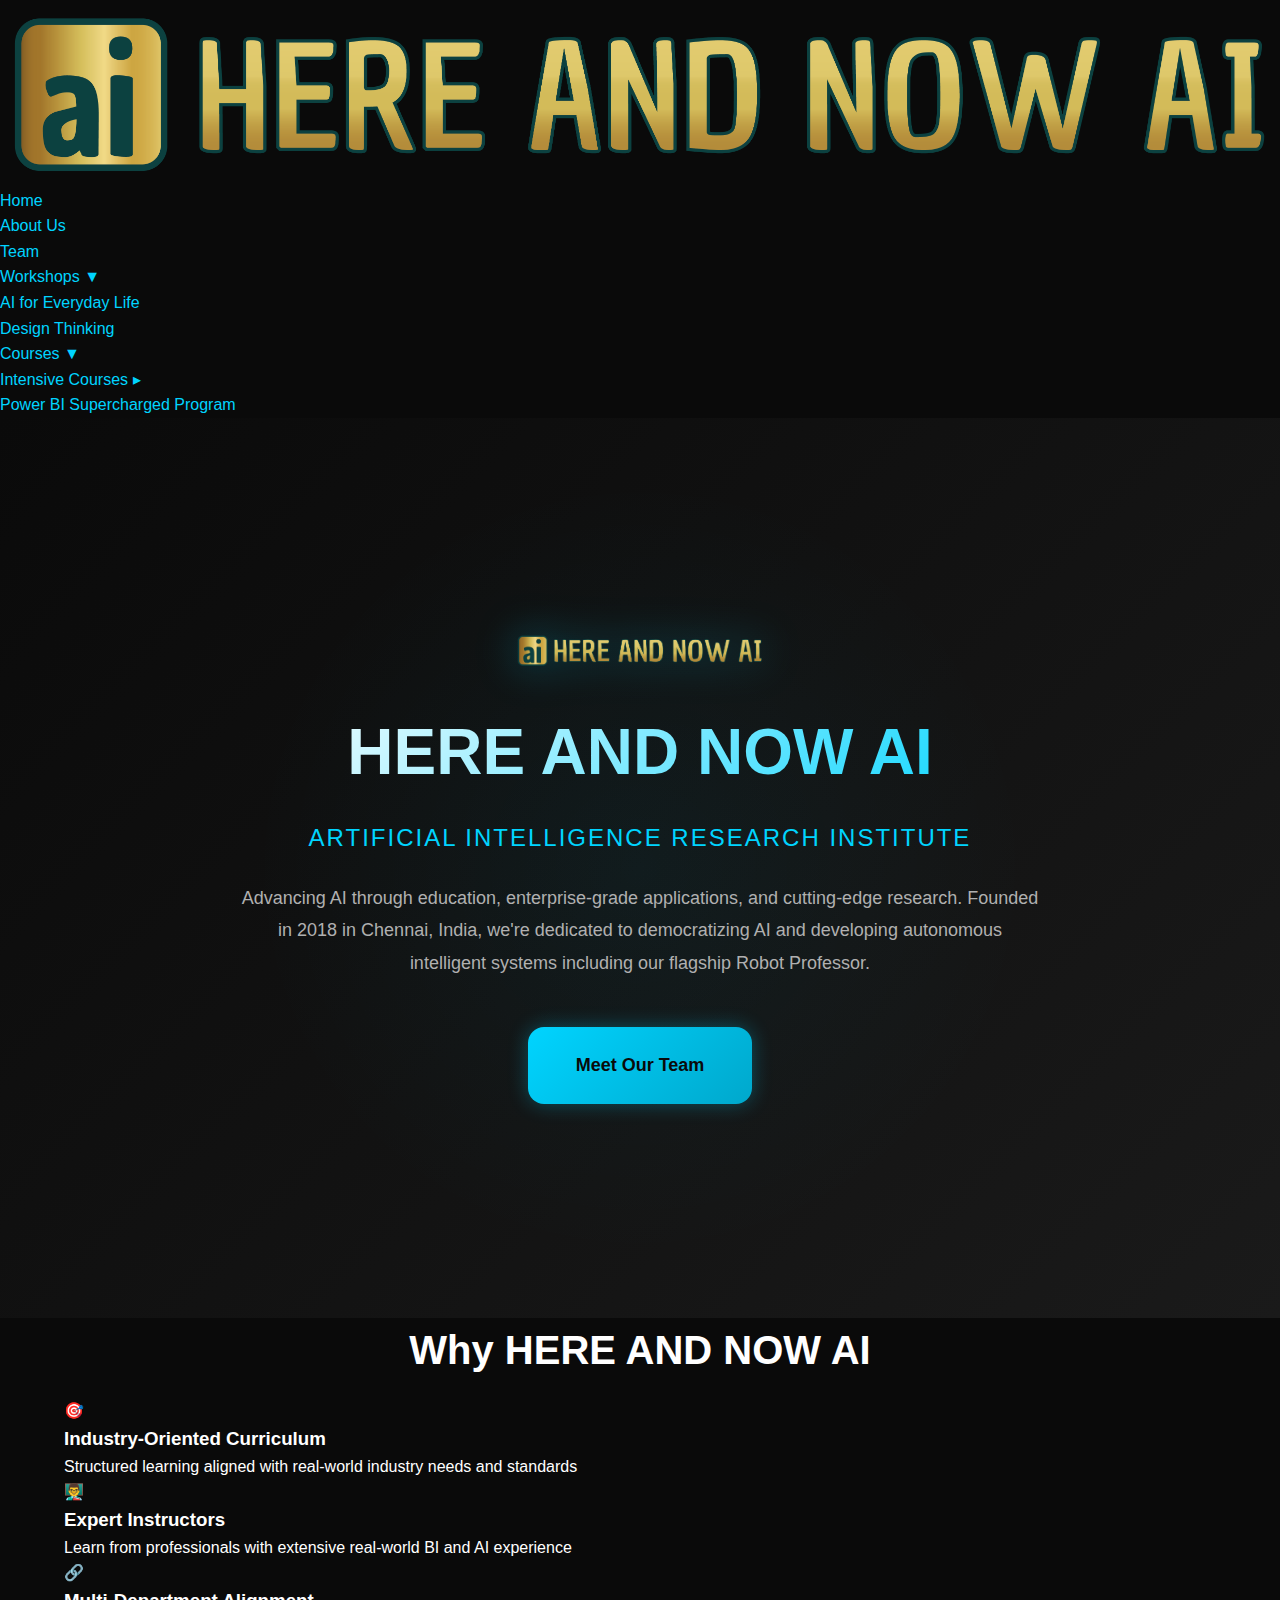
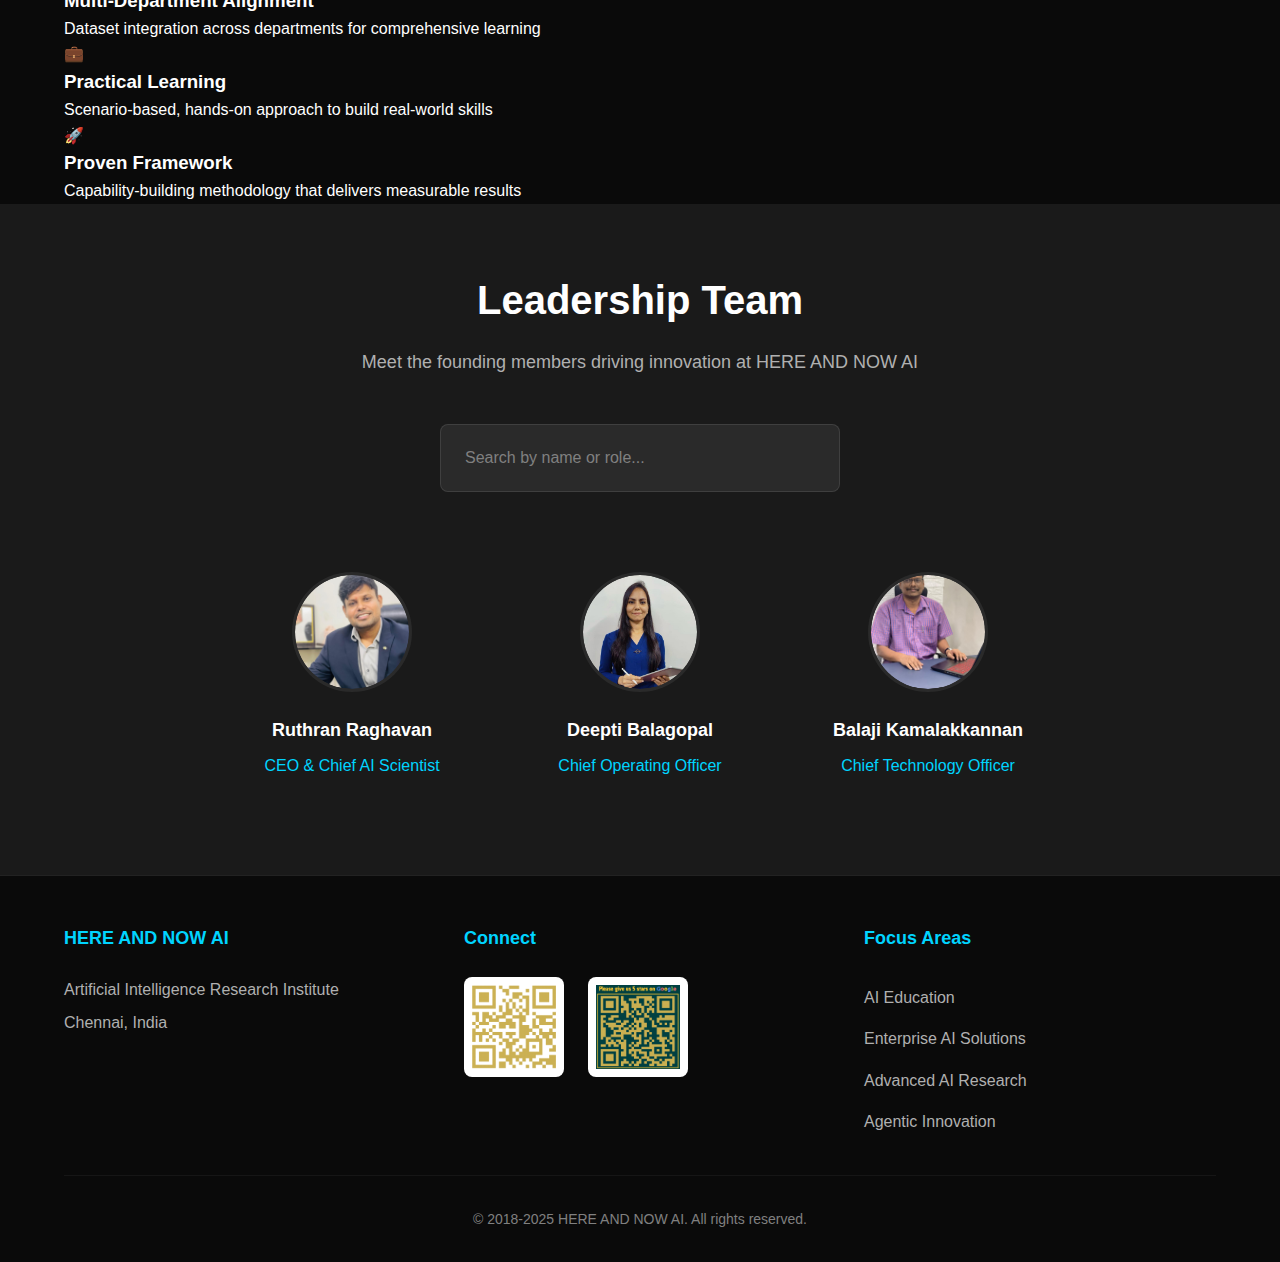
<file: index.html>
<!DOCTYPE html>
<html lang="en">
<head>
    <meta charset="UTF-8">
    <meta name="viewport" content="width=device-width, initial-scale=1.0">
    <meta name="description" content="HERE AND NOW AI - Artificial Intelligence Research Institute based in Chennai, India. Meet our leadership team dedicated to democratizing AI education and advancing AI research.">
    <meta name="keywords" content="AI, Artificial Intelligence, Research Institute, Chennai, Machine Learning, AI Education">
    <meta name="author" content="HERE AND NOW AI">
    
    <!-- Open Graph / Social Media Meta Tags -->
    <meta property="og:title" content="HERE AND NOW AI - Leadership Team">
    <meta property="og:description" content="Meet the founding members of HERE AND NOW AI, an AI Research Institute advancing artificial intelligence through education, enterprise solutions, and research.">
    <meta property="og:image" content="./assets/images/logo-here-and-now-ai.png">
    <meta property="og:url" content="https://hereandnowai.com">
    <meta property="og:type" content="website">
    
    <!-- Twitter Card Meta Tags -->
    <meta name="twitter:card" content="summary_large_image">
    <meta name="twitter:title" content="HERE AND NOW AI - Leadership Team">
    <meta name="twitter:description" content="Meet the founding members of HERE AND NOW AI, an AI Research Institute based in Chennai, India.">
    <meta name="twitter:image" content="./assets/images/logo-here-and-now-ai.png">
    
    <title>HERE AND NOW AI - Leadership Team Profiles</title>
    <link rel="stylesheet" href="./css/styles.css">
</head>
<body>
    <!-- Navigation Bar -->
    <nav id="mainNav" class="main-nav">
        <div class="nav-container">
            <a href="#hero" class="nav-logo">
                <img src="./assets/images/logo-here-and-now-ai.png" alt="HERE AND NOW AI" class="nav-logo-img">
            </a>
            <ul class="nav-links">
                <li><a href="#hero" class="nav-link active">Home</a></li>
                <li><a href="./about-us.html" class="nav-link">About Us</a></li>
                <li><a href="#team" class="nav-link">Team</a></li>
                <li class="nav-dropdown">
                    <a href="#" class="nav-link dropdown-toggle">Workshops <span class="dropdown-arrow">▼</span></a>
                    <ul class="dropdown-menu">
                        <li><a href="./workshops/ai-for-everyday-life-presentation/index.html" class="dropdown-item">AI for Everyday Life</a></li>
                        <li><a href="./workshops/design-thinking/index.html" class="dropdown-item">Design Thinking</a></li>
                    </ul>
                </li>
                <li class="nav-dropdown">
                    <a href="#" class="nav-link dropdown-toggle">Courses <span class="dropdown-arrow">▼</span></a>
                    <ul class="dropdown-menu">
                        <li class="nav-dropdown-nested">
                            <a href="#" class="dropdown-item dropdown-toggle-nested">Intensive Courses <span class="dropdown-arrow-small">▸</span></a>
                            <ul class="dropdown-submenu">
                                <li><a href="./courses/intensive-courses/power-bi-supercharged-program/index.html" class="dropdown-item">Power BI Supercharged Program</a></li>
                            </ul>
                        </li>
                    </ul>
                </li>
            </ul>
        </div>
    </nav>

    <!-- Header / Hero Section -->
    <header id="hero" class="hero">
        <div class="hero-content">
            <img src="./assets/images/logo-here-and-now-ai.png" alt="HERE AND NOW AI Logo" class="hero-logo" loading="eager">
            <h1 class="hero-title">HERE AND NOW AI</h1>
            <p class="hero-subtitle">Artificial Intelligence Research Institute</p>
            <p class="hero-mission">
                Advancing AI through education, enterprise-grade applications, and cutting-edge research. 
                Founded in 2018 in Chennai, India, we're dedicated to democratizing AI and developing 
                autonomous intelligent systems including our flagship Robot Professor.
            </p>
            <div class="hero-cta">
                <a href="#team" class="cta-button" aria-label="Meet our leadership team">Meet Our Team</a>
            </div>
        </div>
    </header>

    <!-- Why HERE AND NOW AI Section -->
    <section id="why-hereandnowai" class="why-section">
        <div class="container">
            <h2 class="section-title">Why HERE AND NOW AI</h2>
            <div class="why-grid">
                <div class="why-card">
                    <div class="why-icon">🎯</div>
                    <h3>Industry-Oriented Curriculum</h3>
                    <p>Structured learning aligned with real-world industry needs and standards</p>
                </div>
                <div class="why-card">
                    <div class="why-icon">👨‍🏫</div>
                    <h3>Expert Instructors</h3>
                    <p>Learn from professionals with extensive real-world BI and AI experience</p>
                </div>
                <div class="why-card">
                    <div class="why-icon">🔗</div>
                    <h3>Multi-Department Alignment</h3>
                    <p>Dataset integration across departments for comprehensive learning</p>
                </div>
                <div class="why-card">
                    <div class="why-icon">💼</div>
                    <h3>Practical Learning</h3>
                    <p>Scenario-based, hands-on approach to build real-world skills</p>
                </div>
                <div class="why-card">
                    <div class="why-icon">🚀</div>
                    <h3>Proven Framework</h3>
                    <p>Capability-building methodology that delivers measurable results</p>
                </div>
            </div>
        </div>
    </section>

    <!-- Main Content -->
    <main id="main-content">
        <!-- Team Section -->
        <section id="team" class="team-section">
            <div class="container">
                <h2 class="section-title">Leadership Team</h2>
                <p class="section-subtitle">Meet the founding members driving innovation at HERE AND NOW AI</p>
                
                <!-- Search/Filter (Optional) -->
                <div class="team-search">
                    <input 
                        type="text" 
                        id="searchInput" 
                        placeholder="Search by name or role..." 
                        aria-label="Search team members by name or role"
                        class="search-input"
                    >
                </div>

                <!-- Team Member Bubbles -->
                <div class="team-grid" id="teamGrid">
                    <!-- Ruthran Raghavan -->
                    <article class="team-member" data-member="ruthran">
                        <button 
                            class="bubble-button" 
                            data-profile="ruthran"
                            aria-label="View profile of Ruthran Raghavan, CEO and Chief AI Scientist"
                            title="Ruthran Raghavan - CEO & Chief AI Scientist"
                        >
                            <div class="bubble-image">
                                <img 
                                    src="./assets/images/Ruthran Raghavan, CEO & Chief AI Scientist.jpeg" 
                                    alt="Ruthran Raghavan"
                                    loading="lazy"
                                >
                            </div>
                        </button>
                        <div class="member-info">
                            <h3 class="member-name">Ruthran Raghavan</h3>
                            <p class="member-role">CEO & Chief AI Scientist</p>
                        </div>
                    </article>

                    <!-- Deepti Balagopal -->
                    <article class="team-member" data-member="deepti">
                        <button 
                            class="bubble-button" 
                            data-profile="deepti"
                            aria-label="View profile of Deepti Balagopal, Chief Operating Officer"
                            title="Deepti Balagopal - COO"
                        >
                            <div class="bubble-image">
                                <img 
                                    src="./assets/images/Deepti Balagopal, COO.jpeg" 
                                    alt="Deepti Balagopal"
                                    loading="lazy"
                                >
                            </div>
                        </button>
                        <div class="member-info">
                            <h3 class="member-name">Deepti Balagopal</h3>
                            <p class="member-role">Chief Operating Officer</p>
                        </div>
                    </article>

                    <!-- Balaji Kamalakkannan -->
                    <article class="team-member" data-member="balaji">
                        <button 
                            class="bubble-button" 
                            data-profile="balaji"
                            aria-label="View profile of Balaji Kamalakkannan, Chief Technology Officer"
                            title="Balaji Kamalakkannan - CTO"
                        >
                            <div class="bubble-image">
                                <img 
                                    src="./assets/images/Balaji Kamalakkannan, CTO.jpeg" 
                                    alt="Balaji Kamalakkannan"
                                    loading="lazy"
                                >
                            </div>
                        </button>
                        <div class="member-info">
                            <h3 class="member-name">Balaji Kamalakkannan</h3>
                            <p class="member-role">Chief Technology Officer</p>
                        </div>
                    </article>
                </div>
            </div>
        </section>
    </main>

    <!-- Footer -->
    <footer class="footer">
        <div class="container">
            <div class="footer-content">
                <div class="footer-section">
                    <h3>HERE AND NOW AI</h3>
                    <p>Artificial Intelligence Research Institute</p>
                    <p>Chennai, India</p>
                </div>
                <div class="footer-section">
                    <h3>Connect</h3>
                    <div class="qr-codes">
                        <img src="./assets/images/qr-code-www.hereandnowai.com.png" alt="QR Code for HERE AND NOW AI website" class="qr-code">
                        <img src="./assets/images/qr-code-google-review-hereandnowai.png" alt="QR Code for Google Reviews" class="qr-code">
                    </div>
                </div>
                <div class="footer-section">
                    <h3>Focus Areas</h3>
                    <ul>
                        <li>AI Education</li>
                        <li>Enterprise AI Solutions</li>
                        <li>Advanced AI Research</li>
                        <li>Agentic Innovation</li>
                    </ul>
                </div>
            </div>
            <div class="footer-bottom">
                <p>&copy; 2018-2025 HERE AND NOW AI. All rights reserved.</p>
            </div>
        </div>
    </footer>

    <!-- Profile Modal / Side Panel -->
    <div id="profileModal" class="modal" role="dialog" aria-modal="true" aria-labelledby="modalTitle" hidden>
        <div class="modal-overlay" aria-hidden="true"></div>
        <div class="modal-content">
            <button class="modal-close" aria-label="Close profile modal">
                <span aria-hidden="true">&times;</span>
            </button>
            <div id="modalBody" class="modal-body">
                <!-- Profile content will be dynamically inserted here -->
            </div>
        </div>
    </div>

    <script src="./js/app.js"></script>
</body>
</html>
</file>
<file: css/styles.css>
/* ============================================
   HERE AND NOW AI - Profile Website Stylesheet
   Pure Vanilla CSS with Custom Properties
   ============================================ */

/* ========== CSS Custom Properties ========== */
:root {
    /* Color Palette */
    --bg-primary: #0a0a0a;           /* Dark charcoal background */
    --bg-secondary: #1a1a1a;         /* Secondary dark background */
    --bg-tertiary: #2a2a2a;          /* Modal/card backgrounds */
    --accent: #00d4ff;               /* Vibrant cyan accent */
    --accent-hover: #00a8cc;         /* Darker cyan for hover */
    --accent-glow: rgba(0, 212, 255, 0.3);  /* Glow effect */
    --text-primary: #ffffff;         /* White text */
    --text-secondary: #b0b0b0;       /* Gray text */
    --text-muted: #808080;           /* Muted gray */
    
    /* Spacing */
    --spacing-xs: 0.5rem;
    --spacing-sm: 1rem;
    --spacing-md: 1.5rem;
    --spacing-lg: 2rem;
    --spacing-xl: 3rem;
    --spacing-xxl: 4rem;
    
    /* Typography */
    --font-primary: -apple-system, BlinkMacSystemFont, "Segoe UI", Roboto, "Helvetica Neue", Arial, sans-serif;
    --font-size-xs: 0.875rem;
    --font-size-sm: 1rem;
    --font-size-md: 1.125rem;
    --font-size-lg: 1.5rem;
    --font-size-xl: 2rem;
    --font-size-xxl: 2.5rem;
    --font-size-hero: 3rem;
    
    /* Bubble Sizes */
    --bubble-size-mobile: 100px;
    --bubble-size-tablet: 110px;
    --bubble-size-desktop: 120px;
    
    /* Transitions */
    --transition-fast: 0.15s ease;
    --transition-base: 0.3s ease;
    --transition-slow: 0.5s ease;
    
    /* Shadows */
    --shadow-sm: 0 2px 4px rgba(0, 0, 0, 0.1);
    --shadow-md: 0 4px 6px rgba(0, 0, 0, 0.3);
    --shadow-lg: 0 10px 25px rgba(0, 0, 0, 0.5);
    --shadow-glow: 0 0 20px var(--accent-glow);
    
    /* Border Radius */
    --radius-sm: 4px;
    --radius-md: 8px;
    --radius-lg: 16px;
    --radius-full: 50%;
    
    /* Z-index */
    --z-modal: 1000;
    --z-overlay: 999;
    --z-header: 100;
}

/* ========== Reset & Base Styles ========== */
* {
    margin: 0;
    padding: 0;
    box-sizing: border-box;
}

html {
    scroll-behavior: smooth;
    font-size: 16px;
}

body {
    font-family: var(--font-primary);
    background-color: var(--bg-primary);
    color: var(--text-primary);
    line-height: 1.6;
    overflow-x: hidden;
}

img {
    max-width: 100%;
    height: auto;
    display: block;
}

a {
    color: var(--accent);
    text-decoration: none;
    transition: color var(--transition-fast);
}

a:hover,
a:focus {
    color: var(--accent-hover);
}

button {
    font-family: inherit;
    cursor: pointer;
    border: none;
    background: none;
}

/* ========== Focus Styles (Accessibility) ========== */
:focus-visible {
    outline: 2px solid var(--accent);
    outline-offset: 4px;
}

/* ========== Container ========== */
.container {
    max-width: 1200px;
    margin: 0 auto;
    padding: 0 var(--spacing-md);
}

/* ========== Hero Section ========== */
.hero {
    min-height: 100vh;
    display: flex;
    align-items: center;
    justify-content: center;
    text-align: center;
    padding: var(--spacing-xl) var(--spacing-md);
    background: linear-gradient(135deg, var(--bg-primary) 0%, var(--bg-secondary) 100%);
    position: relative;
}

.hero::before {
    content: '';
    position: absolute;
    top: 0;
    left: 0;
    right: 0;
    bottom: 0;
    background: radial-gradient(circle at 50% 50%, rgba(0, 212, 255, 0.05) 0%, transparent 50%);
    pointer-events: none;
}

.hero-content {
    position: relative;
    z-index: 1;
    max-width: 800px;
}

.hero-logo {
    max-width: 200px;
    margin: 0 auto var(--spacing-lg);
    filter: drop-shadow(var(--shadow-glow));
    animation: float 6s ease-in-out infinite;
}

@keyframes float {
    0%, 100% { transform: translateY(0px); }
    50% { transform: translateY(-20px); }
}

.hero-title {
    font-size: var(--font-size-hero);
    font-weight: 700;
    margin-bottom: var(--spacing-sm);
    background: linear-gradient(135deg, var(--text-primary) 0%, var(--accent) 100%);
    -webkit-background-clip: text;
    -webkit-text-fill-color: transparent;
    background-clip: text;
}

.hero-subtitle {
    font-size: var(--font-size-lg);
    color: var(--accent);
    margin-bottom: var(--spacing-md);
    text-transform: uppercase;
    letter-spacing: 2px;
    font-weight: 300;
}

.hero-mission {
    font-size: var(--font-size-md);
    color: var(--text-secondary);
    margin-bottom: var(--spacing-xl);
    line-height: 1.8;
}

.hero-cta {
    margin-top: var(--spacing-lg);
}

.cta-button {
    display: inline-block;
    padding: var(--spacing-md) var(--spacing-xl);
    background: linear-gradient(135deg, var(--accent) 0%, var(--accent-hover) 100%);
    color: var(--bg-primary);
    font-size: var(--font-size-md);
    font-weight: 600;
    border-radius: var(--radius-lg);
    transition: all var(--transition-base);
    box-shadow: var(--shadow-glow);
}

.cta-button:hover,
.cta-button:focus {
    transform: translateY(-2px);
    box-shadow: 0 0 30px var(--accent-glow);
}

/* ========== Team Section ========== */
.team-section {
    padding: var(--spacing-xxl) 0;
    background: var(--bg-secondary);
}

.section-title {
    font-size: var(--font-size-xxl);
    text-align: center;
    margin-bottom: var(--spacing-sm);
    font-weight: 700;
}

.section-subtitle {
    font-size: var(--font-size-md);
    color: var(--text-secondary);
    text-align: center;
    margin-bottom: var(--spacing-xl);
}

/* ========== Search Input ========== */
.team-search {
    max-width: 400px;
    margin: 0 auto var(--spacing-xl);
}

.search-input {
    width: 100%;
    padding: var(--spacing-md);
    background: var(--bg-tertiary);
    border: 1px solid rgba(255, 255, 255, 0.1);
    border-radius: var(--radius-md);
    color: var(--text-primary);
    font-size: var(--font-size-sm);
    transition: all var(--transition-base);
}

.search-input:focus {
    border-color: var(--accent);
    box-shadow: 0 0 0 3px var(--accent-glow);
}

.search-input::placeholder {
    color: var(--text-muted);
}

/* ========== Team Grid ========== */
.team-grid {
    display: grid;
    grid-template-columns: repeat(auto-fit, minmax(180px, 1fr));
    gap: var(--spacing-xl);
    max-width: 800px;
    margin: 0 auto;
    padding: var(--spacing-lg) 0;
}

.team-member {
    display: flex;
    flex-direction: column;
    align-items: center;
    text-align: center;
    transition: transform var(--transition-base);
}

.team-member.hidden {
    display: none;
}

/* ========== Bubble Button ========== */
.bubble-button {
    position: relative;
    width: var(--bubble-size-mobile);
    height: var(--bubble-size-mobile);
    border-radius: var(--radius-full);
    padding: 0;
    margin-bottom: var(--spacing-md);
    transition: all var(--transition-base);
    cursor: pointer;
    background: var(--bg-tertiary);
    border: 3px solid transparent;
    overflow: hidden;
}

.bubble-button::before {
    content: '';
    position: absolute;
    inset: -3px;
    border-radius: var(--radius-full);
    background: linear-gradient(135deg, var(--accent), var(--accent-hover));
    z-index: -1;
    opacity: 0;
    transition: opacity var(--transition-base);
}

.bubble-button:hover::before,
.bubble-button:focus::before {
    opacity: 1;
}

.bubble-button:hover,
.bubble-button:focus {
    transform: scale(1.1);
    box-shadow: var(--shadow-glow);
}

.bubble-button:active {
    transform: scale(1.05);
}

.bubble-image {
    width: 100%;
    height: 100%;
    border-radius: var(--radius-full);
    overflow: hidden;
    position: relative;
}

.bubble-image img {
    width: 100%;
    height: 100%;
    object-fit: cover;
    transition: transform var(--transition-slow);
}

.bubble-button:hover .bubble-image img,
.bubble-button:focus .bubble-image img {
    transform: scale(1.1);
}

/* ========== Member Info ========== */
.member-info {
    pointer-events: none;
}

.member-name {
    font-size: var(--font-size-md);
    font-weight: 600;
    margin-bottom: var(--spacing-xs);
    color: var(--text-primary);
}

.member-role {
    font-size: var(--font-size-sm);
    color: var(--accent);
    font-weight: 400;
}

/* ========== Modal / Side Panel ========== */
.modal {
    position: fixed;
    inset: 0;
    z-index: var(--z-modal);
    display: flex;
    justify-content: flex-end;
    align-items: stretch;
}

.modal[hidden] {
    display: none;
}

.modal-overlay {
    position: absolute;
    inset: 0;
    background: rgba(0, 0, 0, 0.8);
    backdrop-filter: blur(4px);
    animation: fadeIn var(--transition-base);
}

@keyframes fadeIn {
    from { opacity: 0; }
    to { opacity: 1; }
}

.modal-content {
    position: relative;
    width: 100%;
    max-width: 600px;
    background: var(--bg-secondary);
    box-shadow: var(--shadow-lg);
    overflow-y: auto;
    animation: slideIn var(--transition-slow);
    display: flex;
    flex-direction: column;
}

@keyframes slideIn {
    from {
        transform: translateX(100%);
        opacity: 0;
    }
    to {
        transform: translateX(0);
        opacity: 1;
    }
}

.modal-close {
    position: absolute;
    top: var(--spacing-md);
    right: var(--spacing-md);
    width: 40px;
    height: 40px;
    border-radius: var(--radius-full);
    background: var(--bg-tertiary);
    color: var(--text-primary);
    font-size: 24px;
    display: flex;
    align-items: center;
    justify-content: center;
    transition: all var(--transition-fast);
    z-index: 10;
}

.modal-close:hover,
.modal-close:focus {
    background: var(--accent);
    color: var(--bg-primary);
    transform: rotate(90deg);
}

.modal-body {
    padding: var(--spacing-xl);
    padding-top: var(--spacing-xxl);
}

/* ========== Profile Content in Modal ========== */
.profile-header {
    text-align: center;
    margin-bottom: var(--spacing-xl);
}

.profile-image {
    width: 180px;
    height: 180px;
    border-radius: var(--radius-full);
    margin: 0 auto var(--spacing-lg);
    border: 4px solid var(--accent);
    box-shadow: var(--shadow-glow);
    overflow: hidden;
}

.profile-image img {
    width: 100%;
    height: 100%;
    object-fit: cover;
}

.profile-name {
    font-size: var(--font-size-xl);
    font-weight: 700;
    margin-bottom: var(--spacing-xs);
}

.profile-title {
    font-size: var(--font-size-lg);
    color: var(--accent);
    margin-bottom: var(--spacing-md);
}

.profile-section {
    margin-bottom: var(--spacing-xl);
}

.profile-section h3 {
    font-size: var(--font-size-lg);
    margin-bottom: var(--spacing-md);
    color: var(--accent);
    border-bottom: 2px solid var(--accent);
    padding-bottom: var(--spacing-xs);
}

.profile-section p,
.profile-section ul {
    color: var(--text-secondary);
    line-height: 1.8;
}

.profile-section ul {
    list-style: none;
    padding-left: 0;
}

.profile-section ul li {
    padding: var(--spacing-xs) 0;
    position: relative;
    padding-left: var(--spacing-md);
}

.profile-section ul li::before {
    content: '▸';
    color: var(--accent);
    position: absolute;
    left: 0;
}

.profile-actions {
    display: flex;
    gap: var(--spacing-md);
    flex-wrap: wrap;
    margin-top: var(--spacing-lg);
}

.profile-button {
    display: inline-flex;
    align-items: center;
    gap: var(--spacing-xs);
    padding: var(--spacing-sm) var(--spacing-lg);
    background: var(--bg-tertiary);
    color: var(--text-primary);
    border: 1px solid rgba(255, 255, 255, 0.1);
    border-radius: var(--radius-md);
    font-size: var(--font-size-sm);
    transition: all var(--transition-base);
}

.profile-button:hover,
.profile-button:focus {
    background: var(--accent);
    color: var(--bg-primary);
    border-color: var(--accent);
    transform: translateY(-2px);
}

/* ========== Footer ========== */
.footer {
    background: var(--bg-primary);
    padding: var(--spacing-xl) 0 var(--spacing-lg);
    border-top: 1px solid rgba(255, 255, 255, 0.1);
}

.footer-content {
    display: grid;
    grid-template-columns: repeat(auto-fit, minmax(250px, 1fr));
    gap: var(--spacing-xl);
    margin-bottom: var(--spacing-lg);
}

.footer-section h3 {
    font-size: var(--font-size-md);
    margin-bottom: var(--spacing-md);
    color: var(--accent);
}

.footer-section p {
    color: var(--text-secondary);
    margin-bottom: var(--spacing-xs);
}

.footer-section ul {
    list-style: none;
}

.footer-section ul li {
    padding: var(--spacing-xs) 0;
    color: var(--text-secondary);
}

.qr-codes {
    display: flex;
    gap: var(--spacing-md);
    flex-wrap: wrap;
}

.qr-code {
    width: 100px;
    height: 100px;
    border-radius: var(--radius-md);
    background: white;
    padding: var(--spacing-xs);
}

.footer-bottom {
    text-align: center;
    padding-top: var(--spacing-lg);
    border-top: 1px solid rgba(255, 255, 255, 0.05);
    color: var(--text-muted);
    font-size: var(--font-size-xs);
}

/* ========== Responsive Breakpoints ========== */

/* Mobile (480px and below) - Base styles above */

/* Tablet (768px and above) */
@media (min-width: 768px) {
    :root {
        --bubble-size-mobile: var(--bubble-size-tablet);
    }
    
    .hero-title {
        font-size: 3.5rem;
    }
    
    .team-grid {
        gap: var(--spacing-xxl);
    }
}

/* Desktop (1024px and above) */
@media (min-width: 1024px) {
    :root {
        --bubble-size-mobile: var(--bubble-size-desktop);
    }
    
    .hero-title {
        font-size: 4rem;
    }
    
    .hero-logo {
        max-width: 250px;
    }
    
    .modal-content {
        max-width: 700px;
    }
}

/* Reduced motion for accessibility */
@media (prefers-reduced-motion: reduce) {
    *,
    *::before,
    *::after {
        animation-duration: 0.01ms !important;
        animation-iteration-count: 1 !important;
        transition-duration: 0.01ms !important;
    }
}

/* High contrast mode support */
@media (prefers-contrast: high) {
    :root {
        --accent: #00ffff;
        --bg-primary: #000000;
        --bg-secondary: #000000;
        --text-primary: #ffffff;
    }
}

/* Print styles */
@media print {
    .hero,
    .team-search,
    .bubble-button,
    .footer,
    .modal {
        display: none;
    }
    
    body {
        background: white;
        color: black;
    }
}
</file>
